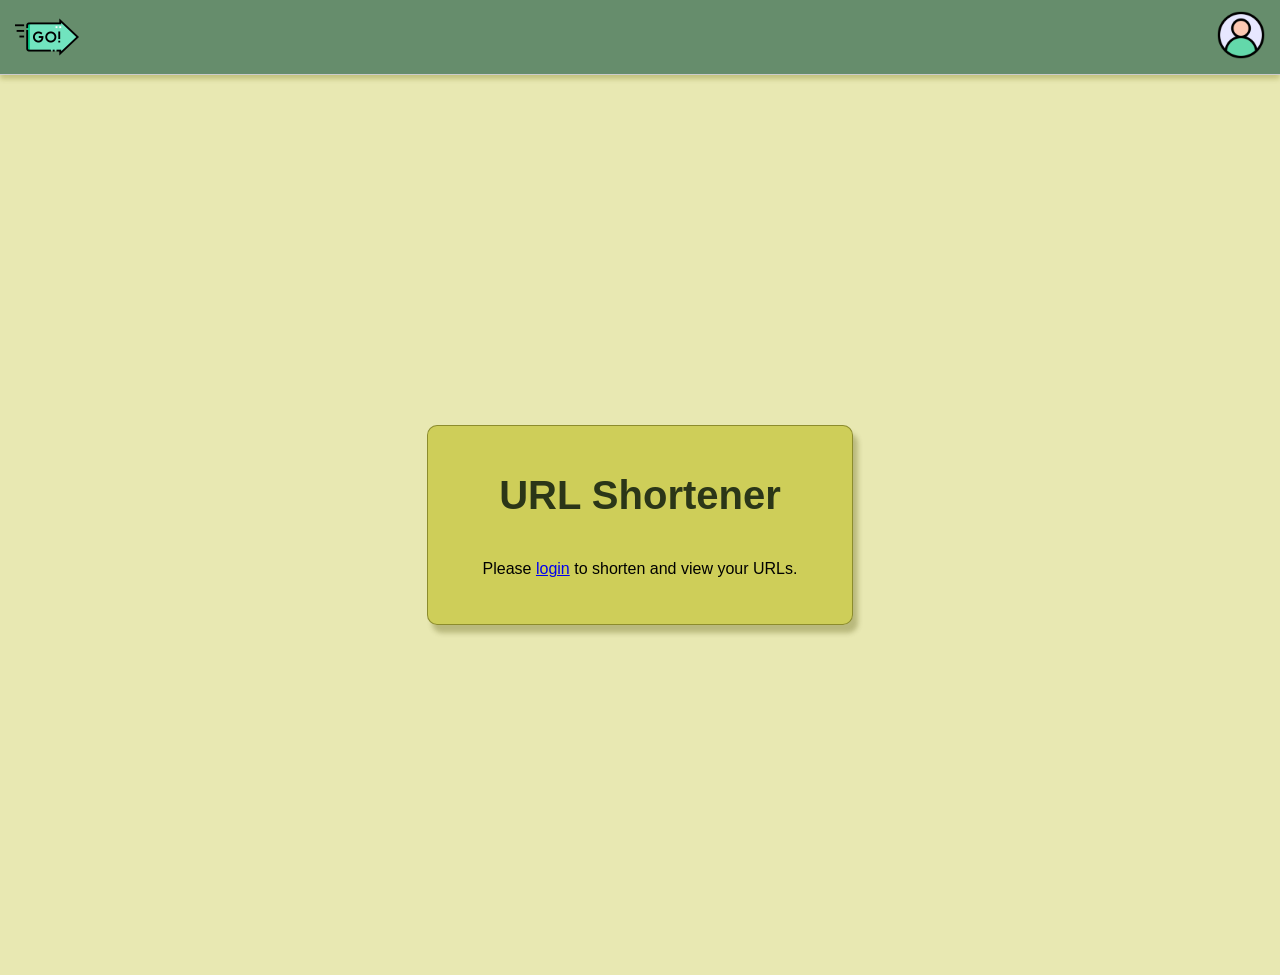
<file: client/index.html>
<!doctype html>
<html lang="en">
    <head>
        <meta charset="UTF-8" />
        <meta name="viewport" content="width=device-width, initial-scale=1.0" />
        <title>URL Shortener</title>
        <link rel="stylesheet" href="style.css" />
    </head>
    <body>
        <div class="top-bar">
            <a href="#"
                ><img class="home-logo" src="./assets/go.png" alt="goshort"
            /></a>
            <div class="dropdown">
                <a href="./signin.html">
                    <img
                        class="user-menu"
                        src="./assets/user.png"
                        alt="user menu"
                    />
                </a>
                <div class="dropdown-menu">
                    <a href="./signin.html">Sign In</a>
                    <a href="#" id="logout-btn">Logout</a>
                </div>
            </div>
        </div>
        <div class="app-container">
            <div class="main-container">
                <h1>URL Shortener</h1>
                <div id="auth-required" style="display: none">
                    <form id="urlForm" method="POST">
                        <div class="form-wrapper">
                            <input
                                type="text"
                                name="url"
                                placeholder="https://www.example.com"
                            />
                            <input type="submit" value="Submit" />
                        </div>
                    </form>
                    <div id="result"></div>
                    <div id="urlsList"></div>
                </div>
                <div id="please-login" style="display: block">
                    <p>
                        Please <a href="./signin.html">login</a> to shorten and
                        view your URLs.
                    </p>
                </div>
            </div>
        </div>
        <script src="index.js"></script>
    </body>
</html>
</file>
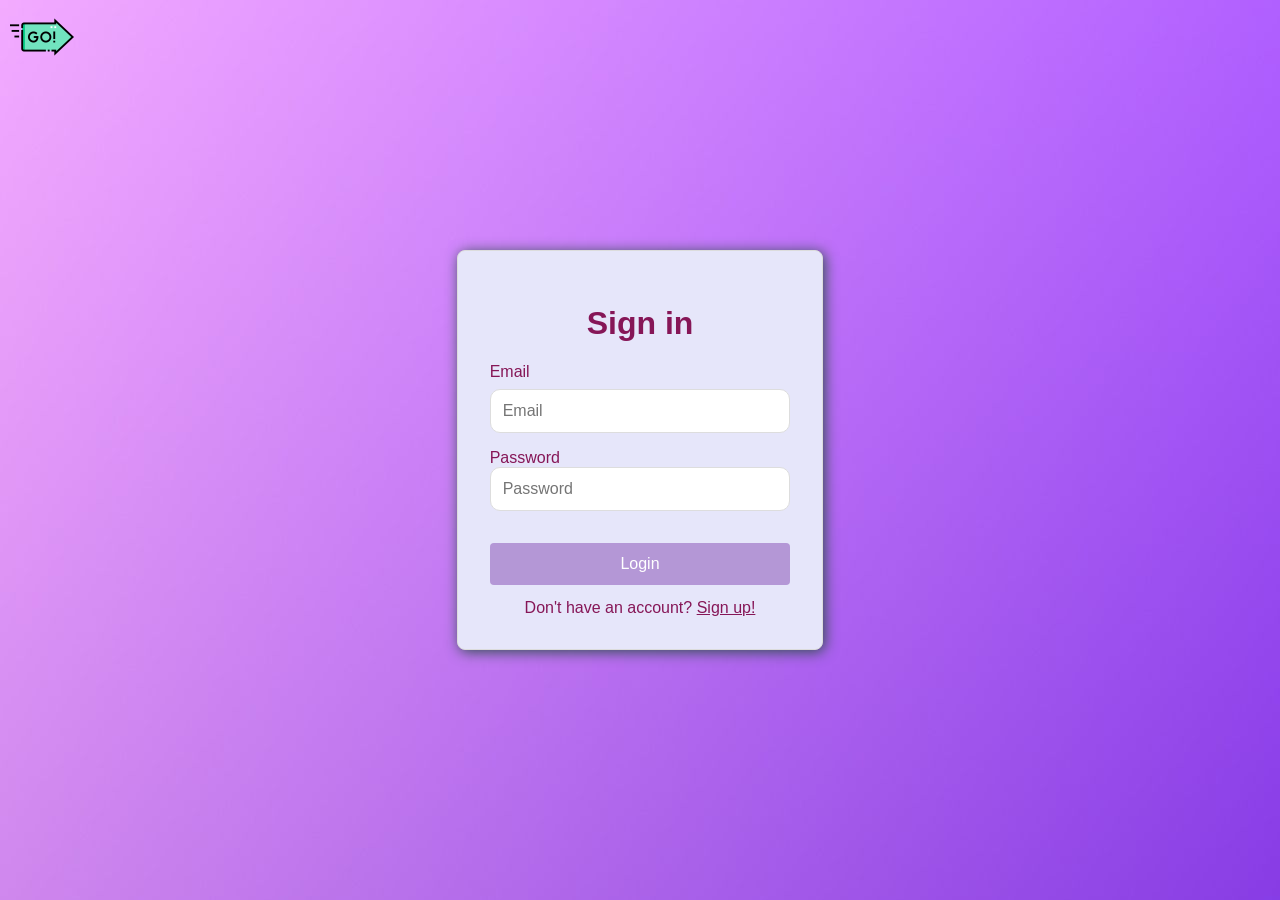
<file: client/signin.html>
<!doctype html>
<html lang="en">
    <head>
        <meta charset="UTF-8" />
        <meta name="viewport" content="width=device-width, initial-scale=1.0" />
        <title>URL Shortener</title>
        <link rel="stylesheet" href="style.css" />
    </head>
    <body>
        <div class="auth-bar">
            <a href="/static/"
                ><img class="home-logo" src="./assets/go.png"
            /></a>
        </div>
        <div class="auth-pages">
            <div class="auth-container">
                <div id="login-form">
                    <h1>Sign in</h1>
                    <div id="login-error" class="error-message"></div>
                    <form id="loginForm">
                        <div class="form-group">
                            <label for="login-email">Email</label>
                            <input
                                class="auth-input"
                                type="email"
                                id="login-email"
                                name="email"
                                placeholder="Email"
                                required
                            />
                        </div>
                        <div class="form-group">
                            <labels for="login-password">Password</labels>
                            <input
                                class="auth-input"
                                type="password"
                                id="login-password"
                                name="password"
                                placeholder="Password"
                                required
                            />
                        </div>
                        <button class="auth-btn" type="submit">Login</button>
                    </form>
                    <div class="toggle-form">
                        Don't have an account?
                        <a id="show-register">Sign up!</a>
                    </div>
                </div>
                <div id="register-form" style="display: none">
                    <h1>Sign up</h1>
                    <div id="register-error" class="error-message"></div>
                    <form id="registerForm">
                        <div class="form-group">
                            <label for="register-email">Email</label>
                            <input
                                class="auth-input"
                                type="email"
                                id="register-email"
                                name="email"
                                placeholder="Email"
                                required
                            />
                        </div>
                        <div class="form-group">
                            <label for="register-password">Password</label>
                            <input
                                class="auth-input"
                                type="password"
                                id="register-password"
                                name="password"
                                placeholder="Create password"
                                required
                            />
                        </div>
                        <div class="form-group">
                            <label for="register-confirm-password"
                                >Confirm Password</label
                            >
                            <input
                                class="auth-input"
                                type="password"
                                id="register-confirm-password"
                                name="confirmPassword"
                                placeholder="Confirm password"
                                required
                            />
                        </div>
                        <button class="auth-btn" type="submit">Register</button>
                    </form>
                    <div class="toggle-form">
                        Already have an account?
                        <a id="show-login">Sign in!</a>
                    </div>
                </div>
            </div>
        </div>

        <script src="auth.js"></script>
    </body>
</html>
</file>
<file: client/style.css>
body {
    margin: 0;
    font-family: Arial, Helvetica, sans-serif;
}
.app-container {
    height: 100vh;
    display: flex;
    flex-direction: column;
    align-items: center;
    justify-content: center;
    background-color: rgba(180, 180, 0, 0.3);
}

.top-bar {
    margin: 0;
    padding: 5px 10px;
    background-color: rgba(51, 103, 59, 0.75);
    display: flex;
    flex-direction: row;
    border-bottom: 1px solid #ccc;
    box-shadow: 0 4px 5px rgba(75, 75, 0, 0.3);
    align-items: center;
    justify-content: space-between;
}

.top-bar img {
    margin: 0 5px;
}
.main-container {
    width: 50%;
    background-color: rgba(180, 180, 0, 0.5);
    display: flex;
    flex-direction: column;
    justify-content: center;
    align-items: center;
    border-radius: 10px;
    border: 1px solid rgba(75, 75, 0, 0.5);
    box-shadow: 5px 8px 5px rgba(75, 75, 0, 0.3);
    padding: 20px;
    padding-bottom: 30px;
    text-align: center;
}

@media screen and (width>=80rem) {
    .main-container {
        width: 30%;
    }
}

.main-container h1 {
    color: rgb(43, 54, 24);
    font-size: 2.5em;
}

.urlsList {
    border: 1px solid #ccc;
    padding: 20px;
    border-radius: 5px;
    box-shadow: 2px 4px 5px rgba(75, 75, 0, 0.3);
    margin-top: 20px;
}

.urlsList h2 {
    text-align: center;
}
ul {
    list-style: none;
}
li {
    display: flex;
    justify-content: space-between;
}

.home-logo {
    display: flex;
    flex: 1;
    justify-content: flex-start;
    height: 4rem;
}

.user-menu {
    margin-left: auto;
    height: 3rem;
    cursor: pointer;
    transition: height 2s;
}

.user-menu:hover {
    height: 4rem;
}

.dropdown {
    position: relative;
    display: inline-block;
}

.dropdown-menu {
    display: none;
    position: absolute;
    right: 0;
    background-color: olive;
    min-width: 8rem;
    box-shadow: 2px 4px 5px rgba(75, 75, 0, 0.3);
    z-index: 1;
    border-radius: 5px;
    border: 1px solid #ccc;
}

.dropdown-menu a {
    color: snow;
    padding: 8px 12px;
    text-decoration: none;
    display: block;
}

.dropdown-menu a:hover {
    background-color: darkolivegreen;
    border-radius: 5px;
}

.dropdown:hover .dropdown-menu {
    display: block;
}

.delete-btn {
    border-radius: 10px;
    background-color: rgba(51, 103, 59);
    color: white;
    cursor: pointer;
}

.auth-pages {
    height: 100vh;
    display: flex;
    justify-content: center;
    align-items: center;
    background-image: url("./assets/pexels-codioful-7130472.jpg");
}

.auth-container {
    min-width: 15%;
    padding: 2rem;
    background-color: lavender;
    border-radius: 8px;
    border: 1px solid gainsboro;
    box-shadow: 2px 2px 14px darkslategray;
    color: #861657;
}

.auth-container h1 {
    text-align: center;
}

.form-group {
    margin-bottom: 1rem;
}

.toggle-form {
    text-align: center;
    margin-top: 0.875rem;
    color: #861657;
}

.toggle-form a {
    text-decoration: underline;
    cursor: pointer;
}

.error-message {
    color: #861657;
    margin-top: 0.5rem;
    font-size: 0.875rem;
}

label {
    display: block;
    margin-bottom: 0.5rem;
}

input[type="email"] {
    width: 100%;
    padding: 0.75rem;
    border: 1px solid #ddd;
    font-size: 1rem;
    box-sizing: border-box;
    border-radius: 10px;
}

input[type="password"] {
    width: 100%;
    padding: 0.75rem;
    border: 1px solid #ddd;
    font-size: 1rem;
    box-sizing: border-box;
    border-radius: 10px;
}

.auth-btn {
    width: 100%;
    padding: 0.75rem;
    background-color: #b497d6;
    color: white;
    border: none;
    border-radius: 4px;
    font-size: 1rem;
    cursor: pointer;
    margin-top: 1rem;
}

.auth-btn:hover {
    background-color: #a17ccb;
    cursor: pointer;
}

input[type="text"] {
    width: 100%;
    border-radius: 10px;
    border: 1px solid #ddd;
    font-size: 1rem;
    box-sizing: border-box;
}

input[type="submit"] {
    position: absolute;
    right: 0;
    cursor: pointer;
    border-radius: 10px;
    background-color: rgba(51, 103, 59);
    color: white;
}

.form-wrapper {
    max-width: 100%;
    position: relative;
}

.auth-bar {
    margin: 0;
    padding: 5px 10px;
    background-color: rgba(0, 0, 0, 0);
    display: flex;
    flex-direction: row;
    align-items: center;
    justify-content: space-between;
    position: absolute;
}
</file>
